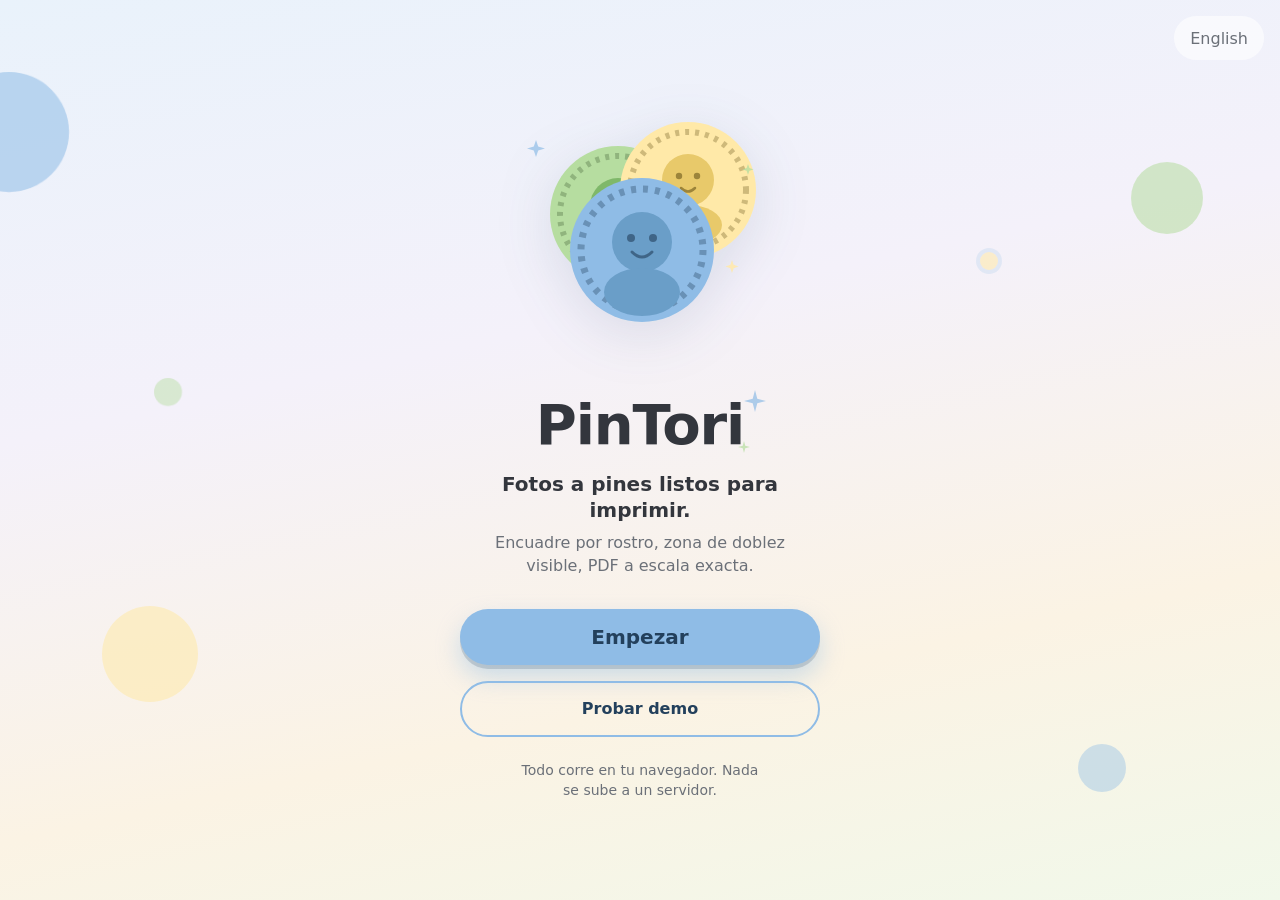
<file: index.html>
<!doctype html>
<html lang="es">
<head>
  <meta charset="UTF-8" />
  <meta name="viewport" content="width=device-width, initial-scale=1.0" />
  <title>PinTori — Fotos a pines listos para imprimir</title>
  <meta name="description" content="Convierte fotos en una hoja lista para imprimir pines (70 mm corte / 60 mm terminado). Encuadre por rostro en el navegador, sin cuentas ni subidas. Privacidad total, escala exacta." />
  <meta name="theme-color" content="#8FBCE6" />
  <meta name="color-scheme" content="light" />

  <link rel="canonical" href="https://frankmo89.github.io/PinTori/" />
  <link rel="icon" href="assets/favicon.svg" type="image/svg+xml" />
  <link rel="apple-touch-icon" href="assets/icon-192.png" />
  <link rel="manifest" href="assets/manifest.webmanifest" />

  <meta property="og:type" content="website" />
  <meta property="og:url" content="https://frankmo89.github.io/PinTori/" />
  <meta property="og:title" content="PinTori — Fotos a pines listos para imprimir" />
  <meta property="og:description" content="Plantillas de pines con encuadre por rostro, zona de doblez visible y regla de calibración. Todo en el navegador." />
  <meta property="og:image" content="https://frankmo89.github.io/PinTori/assets/icon-512.png" />
  <meta property="og:locale" content="es_MX" />
  <meta property="og:locale:alternate" content="en_US" />

  <meta name="twitter:card" content="summary" />
  <meta name="twitter:title" content="PinTori — Fotos a pines listos para imprimir" />
  <meta name="twitter:description" content="Plantillas de pines con encuadre por rostro, zona de doblez visible y regla de calibración. Todo en el navegador." />
  <meta name="twitter:image" content="https://frankmo89.github.io/PinTori/assets/icon-512.png" />

  <link rel="stylesheet" href="styles/tokens.css" />
  <link rel="stylesheet" href="styles/base.css" />
  <link rel="stylesheet" href="styles/editor.css" />
  <link rel="stylesheet" href="styles/modal.css" />
  <link rel="stylesheet" href="styles/hero.css?v=3" />
</head>
<body>
  <section id="hero" class="hero" aria-labelledby="hero-title">
    <div class="hero-floaters" aria-hidden="true">
      <span class="hero-floater hero-floater--a"></span>
      <span class="hero-floater hero-floater--b"></span>
      <span class="hero-floater hero-floater--c"></span>
      <span class="hero-floater hero-floater--d"></span>
      <span class="hero-floater hero-floater--e"></span>
      <span class="hero-floater hero-floater--pin"></span>
    </div>

    <button type="button" id="lang-toggle-btn" class="btn-link hero-lang" data-i18n="langToggle" aria-label="Switch language / Cambiar idioma">English</button>

    <div class="hero-inner">
      <div class="hero-art" aria-hidden="true">
        <svg viewBox="0 0 280 280" xmlns="http://www.w3.org/2000/svg" role="img">
          <title>Tres pines con fotos</title>
          <!-- Back pin (mint) -->
          <g transform="translate(48, 52)">
            <circle cx="70" cy="70" r="68" fill="#B6DDA0" />
            <circle cx="70" cy="70" r="58" fill="none" stroke="rgba(46,74,34,0.28)" stroke-width="6" stroke-dasharray="4 6" />
            <circle cx="70" cy="62" r="28" fill="#7FB86A" />
            <ellipse cx="70" cy="108" rx="36" ry="22" fill="#7FB86A" />
            <circle cx="60" cy="58" r="3.5" fill="#2E4A22" opacity="0.55" />
            <circle cx="80" cy="58" r="3.5" fill="#2E4A22" opacity="0.55" />
            <path d="M62 70 Q70 78 78 70" fill="none" stroke="#2E4A22" stroke-width="2.5" stroke-linecap="round" opacity="0.55" />
          </g>
          <!-- Mid pin (yellow) -->
          <g transform="translate(118, 28)">
            <circle cx="70" cy="70" r="68" fill="#FFE9A8" />
            <circle cx="70" cy="70" r="58" fill="none" stroke="rgba(92,74,18,0.3)" stroke-width="6" stroke-dasharray="4 6" />
            <circle cx="70" cy="60" r="26" fill="#E8C96A" />
            <ellipse cx="70" cy="105" rx="34" ry="20" fill="#E8C96A" />
            <circle cx="61" cy="56" r="3.2" fill="#5C4A12" opacity="0.55" />
            <circle cx="79" cy="56" r="3.2" fill="#5C4A12" opacity="0.55" />
            <path d="M63 68 Q70 75 77 68" fill="none" stroke="#5C4A12" stroke-width="2.5" stroke-linecap="round" opacity="0.55" />
          </g>
          <!-- Front pin (blue) -->
          <g transform="translate(72, 88)">
            <circle cx="70" cy="70" r="72" fill="#8FBCE6" />
            <circle cx="70" cy="70" r="61" fill="none" stroke="rgba(35,64,92,0.35)" stroke-width="7" stroke-dasharray="5 7" />
            <circle cx="70" cy="62" r="30" fill="#6A9EC8" />
            <ellipse cx="70" cy="112" rx="38" ry="24" fill="#6A9EC8" />
            <circle cx="59" cy="58" r="4" fill="#23405C" opacity="0.6" />
            <circle cx="81" cy="58" r="4" fill="#23405C" opacity="0.6" />
            <path d="M60 72 Q70 82 80 72" fill="none" stroke="#23405C" stroke-width="3" stroke-linecap="round" opacity="0.6" />
          </g>
          <!-- Soft sparkles -->
          <path d="M36 48 L38.2 54.5 L45 56.5 L38.2 58.5 L36 65 L33.8 58.5 L27 56.5 L33.8 54.5 Z" fill="#8FBCE6" opacity="0.7" />
          <path d="M232 168 L233.6 172.8 L238.5 174.5 L233.6 176.2 L232 181 L230.4 176.2 L225.5 174.5 L230.4 172.8 Z" fill="#FFE9A8" opacity="0.85" />
          <path d="M248 72 L249.4 76 L253.5 77.4 L249.4 78.8 L248 82.8 L246.6 78.8 L242.5 77.4 L246.6 76 Z" fill="#B6DDA0" opacity="0.8" />
        </svg>
      </div>

      <div class="hero-brand">
        <h1 id="hero-title">PinTori
          <svg class="sparkle sparkle-1" viewBox="0 0 24 24" aria-hidden="true"><path d="M12 0L14.5 9.5L24 12L14.5 14.5L12 24L9.5 14.5L0 12L9.5 9.5Z"/></svg>
          <svg class="sparkle sparkle-2" viewBox="0 0 24 24" aria-hidden="true"><path d="M12 0L14.5 9.5L24 12L14.5 14.5L12 24L9.5 14.5L0 12L9.5 9.5Z"/></svg>
        </h1>
      </div>

      <p class="hero-tagline" data-i18n="heroTagline">Fotos a pines listos para imprimir.</p>
      <p class="hero-value" data-i18n="heroValue">Encuadre por rostro, zona de doblez visible, PDF a escala exacta.</p>

      <div class="hero-actions">
        <button type="button" id="hero-start-btn" class="btn-generate hero-cta-primary" data-i18n="heroStart">Empezar</button>
        <button type="button" id="hero-demo-btn" class="btn-secondary hero-cta-secondary" data-i18n="heroDemo">Probar demo</button>
      </div>

      <p class="hero-privacy" data-i18n="heroPrivacy">Todo corre en tu navegador. Nada se sube a un servidor.</p>
    </div>
  </section>

  <main id="app-editor" class="app-editor" hidden>
    <div class="page-header">
      <div class="brand">
        <h1>PinTori
          <svg class="sparkle sparkle-1" viewBox="0 0 24 24" aria-hidden="true"><path d="M12 0L14.5 9.5L24 12L14.5 14.5L12 24L9.5 14.5L0 12L9.5 9.5Z"/></svg>
          <svg class="sparkle sparkle-2" viewBox="0 0 24 24" aria-hidden="true"><path d="M12 0L14.5 9.5L24 12L14.5 14.5L12 24L9.5 14.5L0 12L9.5 9.5Z"/></svg>
          <svg class="sparkle sparkle-3" viewBox="0 0 24 24" aria-hidden="true"><path d="M12 0L14.5 9.5L24 12L14.5 14.5L12 24L9.5 14.5L0 12L9.5 9.5Z"/></svg>
        </h1>
      </div>
      <button type="button" id="lang-toggle-btn-editor" class="btn-link" data-i18n="langToggle" aria-label="Switch language / Cambiar idioma">English</button>
    </div>
    <p class="subtitle" data-i18n="subtitle">Toca un círculo para agregar foto, texto, emoji o color.</p>
    <div id="pin-size-picker" class="pin-size-picker"></div>
    <div id="slot-grid" class="slot-grid"></div>

    <div class="export-actions">
      <button type="button" id="export-pdf-btn" class="btn-generate" data-i18n="generatePdf">Generar PDF</button>
      <button type="button" id="share-btn" class="btn-link" data-i18n="share">Compartir por correo</button>
      <button type="button" id="export-png-btn" class="btn-link" data-i18n="downloadPng">Descargar PNG</button>
    </div>
  </main>
  <script type="module" src="js/main.js?v=3"></script>
</body>
</html>
</file>
<file: styles/tokens.css>
/* PinTori — Design tokens
   Ver DESIGN.md para la razón detrás de cada decisión. */

:root {
  /* ---- Superficie y texto ---- */
  --color-bg: #FBFCFE;
  --color-surface: #FFFFFF;
  --color-text: #33363D;
  --color-text-muted: #6B7078;
  --color-border: #E3E8EF;

  /* Fondo pastel de la app (Cambio 1, ver design_handoff_pintori_mobile/README.md).
     Tinte de los tres pasteles de marca a ~12% de saturación, no colores
     nuevos. Reemplaza a --color-bg solo en el fondo de pantalla; --color-bg
     sigue existiendo para superficies internas pequeñas que no deben llevar
     el degradé. */
  --color-bg-gradient: linear-gradient(
    168deg,
    #E9F2FB 0%,    /* tinte del azul primario  #8FBCE6 */
    #F4F1FA 38%,   /* transición neutra fría */
    #FBF3E4 72%,   /* tinte del amarillo acento #FFE9A8 */
    #F1F8EA 100%   /* tinte del verde secundario #B6DDA0 */
  );
  --color-surface-warm: #FFFDF7;  /* barras y sheets sobre el degradé */
  --color-surface-veil: rgba(255, 255, 255, 0.62); /* slot vacío */
  --color-border-soft: #CBD8E6;   /* punteado del slot vacío sobre pastel */

  /* ---- Paleta pastel: azul / verde / amarillo ----
     Regla: ningún color de esta paleta lleva texto blanco encima.
     Son demasiado claros para pasar contraste con blanco — todos usan
     una variante oscura del mismo tono para texto/ícono. */

  /* Primario — botón de acción principal (ej. "Generar PDF") */
  --color-primary: #8FBCE6;        /* Azul Cielo */
  --color-primary-hover: #7BAEDC;
  --color-primary-text: #23405C;   /* texto/ícono sobre --color-primary */

  /* Secundario — acciones secundarias, estado "slot lleno" */
  --color-secondary: #B6DDA0;      /* Verde Menta */
  --color-secondary-hover: #A3D189;
  --color-secondary-text: #2E4A22; /* texto/ícono sobre --color-secondary */

  /* Acento — usar en áreas pequeñas: selección, badges, resaltados.
     No usar como relleno grande, es el más luminoso de los tres. */
  --color-accent: #FFE9A8;         /* Amarillo Suave */
  --color-accent-text: #5C4A12;    /* texto/ícono sobre --color-accent */

  /* ---- Advertencia (foto de baja resolución) ----
     Familia dorado/mostaza, deliberadamente distinta en luminosidad y
     saturación del amarillo de acento para que no se confundan a simple
     vista. Nunca rojo — el SPEC pide "avisa, no bloquea". */
  --color-warning: #D8B979;        /* borde / ícono de advertencia */
  --color-warning-bg: #FBF2DC;     /* fondo de chip/badge de advertencia */
  --color-warning-text: #8A6522;   /* texto sobre --color-warning-bg */

  /* Anillo de doblez (zona entre borde seguro y corte, durante edición).
     A propósito fuera de la paleta pastel — debe leerse como "esto se
     pierde", no como un color amigable más. */
  --color-fold-overlay: rgba(30, 30, 35, 0.45);

  /* ---- Tipografía ---- */
  --font-family: 'Nunito', 'Quicksand', system-ui, sans-serif;
  --font-size-sm: 14px;
  --font-size-base: 16px;
  --font-size-lg: 20px;
  --font-size-xl: 28px;
  --font-size-xxl: 40px;
  --font-size-hero: 56px; /* título principal — grande y seguro, ver DESIGN.md */
  --font-weight-regular: 400;
  --font-weight-semibold: 600;
  --font-weight-bold: 700;

  /* ---- Espaciado (múltiplos de 8px) ---- */
  --space-1: 8px;
  --space-2: 16px;
  --space-3: 24px;
  --space-4: 32px;
  --space-5: 48px;

  /* ---- Radios ---- */
  --radius-card: 16px;
  --radius-pill: 999px;

  /* ---- Objetivo táctil mínimo (botón principal) ---- */
  --touch-target-min: 56px;
}
</file>
<file: styles/base.css>
*, *::before, *::after {
  box-sizing: border-box;
}

html, body {
  margin: 0;
  padding: 0;
  background: var(--color-bg-gradient);
  background-attachment: fixed;
  color: var(--color-text);
  font-family: var(--font-family);
}

main {
  max-width: 900px;
  margin: 0 auto;
  padding: var(--space-3);
}

.page-header {
  display: flex;
  align-items: center;
  justify-content: space-between;
  gap: var(--space-2);
}

.brand {
  position: relative;
  display: inline-block;
}

h1 {
  position: relative;
  font-size: var(--font-size-hero);
  font-weight: var(--font-weight-bold);
  letter-spacing: -0.02em;
  margin: 0 0 var(--space-1) 0;
}

/* Destellos decorativos — inspirados en el motivo de estrellitas de
   referencias de marca, adaptados a la paleta pastel de PinTori (nunca
   los colores vivos originales). Puramente decorativos, aria-hidden. */
.sparkle {
  position: absolute;
  width: 18px;
  height: 18px;
  fill: var(--color-accent);
  opacity: 0.45;
  animation: sparkle-twinkle 4.8s ease-in-out infinite;
}

.sparkle-1 {
  top: -6px;
  right: -22px;
  width: 22px;
  height: 22px;
  fill: var(--color-primary);
  animation-delay: 0s;
}

.sparkle-2 {
  bottom: 2px;
  right: -6px;
  width: 12px;
  height: 12px;
  fill: var(--color-secondary);
  animation-delay: 0.6s;
}

.sparkle-3 {
  top: 6px;
  right: 8px;
  width: 9px;
  height: 9px;
  animation-delay: 1.2s;
}

@keyframes sparkle-twinkle {
  0%, 100% { opacity: 0.25; transform: scale(0.9); }
  50% { opacity: 0.55; transform: scale(1.05); }
}

@media (prefers-reduced-motion: reduce) {
  .sparkle { animation: none !important; opacity: 0.4; }
}

.subtitle {
  color: var(--color-text-muted);
  margin: 0 0 var(--space-3) 0;
}

.pin-size-picker {
  display: flex;
  flex-wrap: wrap;
  gap: var(--space-1);
  margin: 0 0 var(--space-3) 0;
}

.pin-size-chip {
  font-family: var(--font-family);
  font-weight: var(--font-weight-semibold);
  font-size: var(--font-size-sm);
  color: var(--color-text);
  background: var(--color-surface);
  border: 1.5px solid var(--color-border);
  border-radius: var(--radius-pill);
  min-height: 44px;
  padding: var(--space-1) var(--space-2);
  cursor: pointer;
}

.pin-size-chip:hover {
  border-color: var(--color-primary);
}

.pin-size-chip.is-active {
  background: var(--color-primary);
  border-color: var(--color-primary);
  color: var(--color-primary-text);
}

.pin-size-chip:focus-visible {
  outline: 3px solid var(--color-primary-text);
  outline-offset: 2px;
}

.export-actions {
  display: flex;
  flex-direction: column;
  align-items: flex-start;
  gap: var(--space-2);
  margin-top: var(--space-4);
}

.btn-generate {
  font-family: var(--font-family);
  font-weight: var(--font-weight-semibold);
  font-size: var(--font-size-lg);
  background: var(--color-primary);
  color: var(--color-primary-text);
  border: none;
  border-radius: var(--radius-pill);
  min-height: var(--touch-target-min);
  padding: var(--space-2) var(--space-4);
  cursor: pointer;
}

.btn-generate:hover {
  background: var(--color-primary-hover);
}

.btn-generate:focus-visible {
  outline: 3px solid var(--color-text);
  outline-offset: 2px;
}

.btn-link {
  display: inline-flex;
  align-items: center;
  min-height: var(--touch-target-min);
  font-family: var(--font-family);
  font-size: var(--font-size-base);
  color: var(--color-text-muted);
  background: none;
  border: none;
  text-decoration: underline;
  cursor: pointer;
  padding: var(--space-1);
}

.btn-link:focus-visible {
  outline: 3px solid var(--color-primary-text);
  outline-offset: 2px;
}
</file>
<file: styles/editor.css>
/* flex-wrap, no grid de columnas fijas: un pin de 85mm y un sticker de
   40mm ya no tienen por qué caber en la misma celda — cada slot mide su
   propio tamaño en proporción a sus mm reales (ver EDITOR_PX_PER_MM en
   geometry.js) y el navegador acomoda el flujo solo. */
.slot-grid {
  display: flex;
  flex-wrap: wrap;
  gap: var(--space-3);
}

.slot {
  position: relative;
  touch-action: none; /* el navegador no debe hacer scroll/zoom de página al arrastrar o pellizcar un slot */
}

.slot.shape-circle {
  border-radius: 50%;
}

.slot.shape-square,
.slot.shape-rectangle,
.slot.shape-rounded-square {
  border-radius: 0; /* redondeado real: JS pone el radio exacto inline, en px, según sus mm */
}

.slot-canvas {
  position: absolute;
  inset: 0;
  width: 100%;
  height: 100%;
  cursor: grab;
  box-shadow: 0 1px 4px rgba(0, 0, 0, 0.12);
}

.slot.shape-circle .slot-canvas {
  border-radius: 50%;
}

.slot.shape-square .slot-canvas,
.slot.shape-rectangle .slot-canvas,
.slot.shape-rounded-square .slot-canvas {
  border-radius: 0;
}

.slot.is-adjusting .slot-canvas {
  cursor: grabbing;
}

.slot-canvas:focus-visible {
  outline: 3px solid var(--color-primary-text);
  outline-offset: 3px;
}

.slot.has-warning .slot-canvas {
  box-shadow: 0 0 0 3px var(--color-warning), 0 1px 4px rgba(0, 0, 0, 0.12);
}

.slot-warning-badge {
  position: absolute;
  top: -4px;
  right: -4px;
  width: 24px;
  height: 24px;
  display: none;
  align-items: center;
  justify-content: center;
  border-radius: 50%;
  background: var(--color-warning-bg);
  color: var(--color-warning-text);
  border: 1.5px solid var(--color-warning);
  font-size: var(--font-size-sm);
  font-weight: var(--font-weight-bold);
  pointer-events: none;
}

/* Anillo de doblez: capa CSS separada, nunca se dibuja dentro del canvas.
   Así es estructuralmente imposible que termine horneada en el PNG/PDF
   exportado — el canvas de exportación no sabe que esta capa existe. */
.fold-overlay {
  position: absolute;
  inset: 0;
  border-radius: 50%;
  background: var(--color-fold-overlay);
  -webkit-mask-image: radial-gradient(circle, transparent 0 var(--safe-zone-pct, 60%), black var(--safe-zone-pct, 60%) 100%);
  mask-image: radial-gradient(circle, transparent 0 var(--safe-zone-pct, 60%), black var(--safe-zone-pct, 60%) 100%);
  opacity: 0;
  pointer-events: none;
  transition: opacity 100ms ease;
}

.slot.is-adjusting .fold-overlay {
  opacity: 1;
}

.slot-empty-icon {
  position: absolute;
  inset: 0;
  display: flex;
  flex-direction: column;
  align-items: center;
  justify-content: center;
  gap: 4px;
  font-size: var(--font-size-xl);
  color: var(--color-text-muted);
  pointer-events: none;
  background: var(--color-surface-veil);
  border-radius: inherit;
}

.slot.shape-circle .slot-empty-icon {
  border-radius: 50%;
}

.slot-empty-plus {
  display: flex;
  align-items: center;
  justify-content: center;
  width: 40px;
  height: 40px;
  border-radius: 50%;
  border: 2px dashed var(--color-border-soft);
  font-size: var(--font-size-xl);
  font-weight: var(--font-weight-bold);
  line-height: 1;
  color: var(--color-primary-text);
  background: rgba(255, 255, 255, 0.55);
}

.slot-empty-hint {
  font-size: var(--font-size-sm);
  font-weight: var(--font-weight-semibold);
  color: var(--color-text-muted);
  max-width: 70%;
  text-align: center;
  line-height: 1.2;
}

/* Prompt 16: "Repetir en..." — modo de selección de slots destino,
   entrado desde el panel de un slot. Mientras está activo, cada tap en
   un slot (menos el de origen) lo suma/quita de la selección en vez de
   abrir su panel — ver el branch de isRepeatModeActive() en
   slotGrid.js. */
.slot-grid.is-repeat-mode .slot-canvas {
  cursor: pointer;
}

.slot.is-repeat-source .slot-canvas {
  cursor: default;
  opacity: 0.55;
  box-shadow: 0 0 0 3px var(--color-secondary), 0 1px 4px rgba(0, 0, 0, 0.12);
}

.slot.is-repeat-target .slot-canvas {
  box-shadow: 0 0 0 3px var(--color-primary), 0 1px 4px rgba(0, 0, 0, 0.12);
}

/* Misma idea de barra flotante fija que .slot-panel-backdrop resuelve
   para el panel: centrada en el VIEWPORT (no en un slot), así que
   left:50%/translateX(-50%) aquí sí es seguro — pero max-width +
   flex-wrap igual por si el hint no cabe en una sola línea en 375px. */
.repeat-mode-bar {
  position: fixed;
  left: 50%;
  bottom: var(--space-3);
  transform: translateX(-50%);
  max-width: calc(100% - var(--space-3) * 2);
  display: flex;
  flex-wrap: wrap;
  align-items: center;
  gap: var(--space-2);
  background: var(--color-surface);
  border: 1px solid var(--color-border);
  border-radius: var(--radius-card);
  box-shadow: 0 8px 24px rgba(0, 0, 0, 0.15);
  padding: var(--space-2);
  z-index: 20;
}

.repeat-mode-hint {
  font-size: var(--font-size-sm);
  color: var(--color-text-muted);
}

/* 2026-08-10: este panel solía ser SIEMPRE un popover de 300px
   centrado en el slot (left:50%; transform:translateX(-50%)), sin
   clampear contra el viewport. Con un slot cerca de un borde angosto
   (cualquier slot en celular, el primero de cada fila en tablet chico)
   el panel se salía de pantalla y parte de sus botones quedaba
   inalcanzable — no había ni scroll para llegar, porque el offset
   negativo no cuenta como contenido "scrolleable" (ver PROMPTS_V3.md,
   Prompt 13). Dos modos ahora, por media query:
   - >=600px: sigue siendo popover flotante, pero left lo fija
     positionPanel() en slotPanel.js (clamp real contra el viewport,
     nunca solo centrado en el slot).
   - <600px: bottom-sheet fijo, ancho completo, separado del slot en vez
     de flotar sobre/cerca de él — ver razón del corte de 600px abajo. */
.slot-panel {
  background: var(--color-surface-warm);
  border: 1px solid var(--color-border);
  border-radius: var(--radius-card);
  padding: var(--space-2);
  z-index: 10;
  display: flex;
  flex-direction: column;
  gap: var(--space-2);
  cursor: default;
}

.slot-panel:focus-visible {
  outline: none;
}

/* Ancho fijo (300px) debe calzar con PANEL_WIDTH_PX en slotPanel.js —
   ese valor es el que se clampea contra el viewport en JS. */
@media (min-width: 600px) {
  .slot-panel {
    position: absolute;
    top: calc(100% + var(--space-1));
    left: 0; /* fallback antes de que positionPanel() fije el valor real */
    width: 300px;
    box-shadow: 0 8px 24px rgba(0, 0, 0, 0.15);
  }
}

/* 600px: donde el grid deja de tener 2 columnas cómodas para el pin
   default (210px de slot + 24px de gap ya no caben dos veces en el
   ancho disponible bajo esto) — el mismo punto, en la práctica, donde
   un popover de 300px centrado en un slot deja de tener espacio a los
   dos lados sin importar cuánto se clampee: clampearlo contra el borde
   en vez de taparlo, en un slot angosto, termina tapando el propio slot
   que se está editando. Bottom-sheet real evita competir por ese mismo
   espacio angosto. */
@media (max-width: 599.98px) {
  .slot-panel {
    position: fixed;
    inset: auto 0 0 0;
    width: 100%;
    max-height: 85vh;
    overflow-y: auto;
    border-radius: var(--radius-card) var(--radius-card) 0 0;
    box-shadow: 0 -8px 24px rgba(0, 0, 0, 0.2);
  }
}

/* Mismo tono/opacidad que .modal-backdrop (modal.css) por consistencia
   visual; z-index por debajo del modal de descarga (100) — nunca
   compiten porque el panel de slot se cierra antes de exportar, pero
   si algún día coincidieran, el modal debe ganar. */
.slot-panel-backdrop {
  position: fixed;
  inset: 0;
  background: rgba(20, 20, 25, 0.45);
  z-index: 9;
}

.panel-row {
  display: flex;
  align-items: center;
  gap: var(--space-1);
  font-size: var(--font-size-sm);
  color: var(--color-text-muted);
}

.panel-row input[type='text'] {
  flex: 1;
  font-family: var(--font-family);
  font-size: var(--font-size-base);
  color: var(--color-text);
  border: 1px solid var(--color-border);
  border-radius: var(--space-1);
  padding: var(--space-1);
}

/* Pestañas del panel: Foto / Texto / Emoji / Fondo, una sección visible
   a la vez, en vez de todo apilado y denso. */
.panel-tabs {
  display: flex;
  gap: var(--space-1);
  flex-wrap: wrap;
}

.panel-tab {
  font-family: var(--font-family);
  font-weight: var(--font-weight-semibold);
  font-size: var(--font-size-sm);
  color: var(--color-text-muted);
  background: var(--color-bg);
  border: 1.5px solid var(--color-border);
  border-radius: var(--radius-pill);
  min-height: 40px;
  padding: var(--space-1) var(--space-2);
  cursor: pointer;
}

.panel-tab.is-active {
  color: var(--color-primary-text);
  background: var(--color-primary);
  border-color: var(--color-primary);
}

.panel-tab:focus-visible {
  outline: 3px solid var(--color-primary-text);
  outline-offset: 2px;
}

.tab-panel {
  display: flex;
  flex-direction: column;
  gap: var(--space-2);
}

/* Sin esto, [hidden] pierde contra el display:flex de arriba — misma
   especificidad, y esta hoja se carga después que la del user-agent. */
.tab-panel[hidden] {
  display: none;
}

/* Botón de foto: reemplaza al <input type="file"> nativo, cuyo texto
   "Ningún archivo seleccionado" se salía de su caja y no se puede
   acortar — es UI del navegador, no algo que este CSS controle. El
   input real sigue ahí, invisible pero enfocable y operable por
   teclado (no es display:none). */
.file-upload-btn {
  display: inline-flex;
  align-items: center;
  justify-content: center;
  align-self: flex-start;
  min-height: 44px;
  padding: var(--space-1) var(--space-3);
  border: 1px solid var(--color-border);
  border-radius: var(--radius-pill);
  cursor: pointer;
  font-family: var(--font-family);
  font-weight: var(--font-weight-semibold);
  font-size: var(--font-size-sm);
  color: var(--color-text);
  background: var(--color-surface);
}

.file-upload-btn:hover {
  background: var(--color-bg);
}

.file-upload-btn:has(.visually-hidden-input:focus-visible) {
  outline: 3px solid var(--color-primary-text);
  outline-offset: 2px;
}

.visually-hidden-input {
  position: absolute;
  width: 1px;
  height: 1px;
  padding: 0;
  margin: -1px;
  overflow: hidden;
  clip: rect(0, 0, 0, 0);
  white-space: nowrap;
  border: 0;
}

.file-name-display {
  margin: 0;
  max-width: 100%;
  font-size: var(--font-size-sm);
  color: var(--color-text-muted);
  white-space: nowrap;
  overflow: hidden;
  text-overflow: ellipsis;
}

.emoji-row {
  display: flex;
  flex-wrap: wrap;
  gap: var(--space-1);
}

.emoji-btn {
  width: 44px;
  height: 44px;
  font-size: var(--font-size-lg);
  border: 1px solid var(--color-border);
  border-radius: 50%;
  background: var(--color-surface);
  cursor: pointer;
}

.emoji-btn:hover {
  background: var(--color-bg);
}

.emoji-btn.is-active {
  border: 2px solid var(--color-primary-text);
  background: var(--color-bg);
}

.color-row {
  display: flex;
  align-items: center;
  gap: var(--space-1);
}

.swatch {
  width: 44px;
  height: 44px;
  border-radius: 50%;
  border: 1px solid var(--color-border);
  cursor: pointer;
}

.swatch.is-active {
  box-shadow: 0 0 0 3px var(--color-surface), 0 0 0 5px var(--color-primary-text);
}

.color-row input[type='color'] {
  width: 44px;
  height: 44px;
  padding: 0;
  border: none;
  background: none;
  cursor: pointer;
}

.text-style-row {
  display: flex;
  align-items: center;
  gap: var(--space-1);
}

.text-size-btn {
  width: 44px;
  height: 44px;
  font-family: var(--font-family);
  font-weight: var(--font-weight-bold);
  border-radius: 50%;
  border: 1px solid var(--color-border);
  background: var(--color-surface);
  color: var(--color-text);
  cursor: pointer;
}

.text-size-btn:hover {
  background: var(--color-bg);
}

.text-size-btn.is-active {
  border: 2px solid var(--color-primary-text);
  background: var(--color-primary);
  color: var(--color-primary-text);
}

.text-color-swatch {
  border: 1.5px solid var(--color-border);
}

.type-selector {
  display: flex;
  flex-direction: column;
  gap: var(--space-2);
}

.type-category-row {
  display: flex;
  gap: var(--space-1);
}

.type-category-btn {
  flex: 1;
  font-family: var(--font-family);
  font-weight: var(--font-weight-semibold);
  font-size: var(--font-size-sm);
  color: var(--color-text);
  background: var(--color-surface);
  border: 1.5px solid var(--color-border);
  border-radius: var(--radius-pill);
  min-height: 44px;
  padding: var(--space-1);
  cursor: pointer;
}

.type-category-btn:hover {
  border-color: var(--color-primary);
}

.type-category-btn.is-active {
  background: var(--color-primary);
  border-color: var(--color-primary);
  color: var(--color-primary-text);
}

.type-category-btn:focus-visible {
  outline: 3px solid var(--color-primary-text);
  outline-offset: 2px;
}

.range-row {
  display: flex;
  flex-direction: column;
  align-items: stretch;
  gap: var(--space-1);
}

.range-row input[type='range'] {
  width: 100%;
  height: 44px;
  cursor: pointer;
}

.panel-error {
  margin: 0;
  font-size: var(--font-size-sm);
  color: var(--color-warning-text);
}

.panel-warning {
  margin: 0;
  padding: var(--space-1);
  font-size: var(--font-size-sm);
  color: var(--color-warning-text);
  background: var(--color-warning-bg);
  border: 1px solid var(--color-warning);
  border-radius: var(--space-1);
}

.panel-actions {
  display: flex;
  flex-direction: column;
  gap: var(--space-1);
}

.btn-primary,
.btn-outline {
  font-family: var(--font-family);
  font-weight: var(--font-weight-semibold);
  font-size: var(--font-size-sm);
  border-radius: var(--radius-pill);
  padding: var(--space-1) var(--space-2);
  min-height: 44px;
  cursor: pointer;
  border: none;
}

.emoji-btn:focus-visible,
.swatch:focus-visible,
.btn-primary:focus-visible,
.btn-outline:focus-visible {
  outline: 3px solid var(--color-primary-text);
  outline-offset: 2px;
}

.btn-primary {
  background: var(--color-primary);
  color: var(--color-primary-text);
}

.btn-primary:hover {
  background: var(--color-primary-hover);
}

.btn-outline {
  background: transparent;
  color: var(--color-text);
  border: 1px solid var(--color-border);
}
</file>
<file: styles/modal.css>
.modal-backdrop {
  position: fixed;
  inset: 0;
  background: rgba(20, 20, 25, 0.45);
  display: flex;
  align-items: center;
  justify-content: center;
  padding: var(--space-3);
  z-index: 100;
}

.modal {
  background: var(--color-surface);
  border-radius: var(--radius-card);
  padding: var(--space-4);
  max-width: 360px;
  width: 100%;
  box-shadow: 0 16px 40px rgba(0, 0, 0, 0.25);
}

.modal:focus-visible {
  outline: none;
}

.modal h2 {
  margin: 0 0 var(--space-2) 0;
  font-size: var(--font-size-xl);
  font-weight: var(--font-weight-bold);
}

/* Mismo lenguaje visual que .panel-warning (editor.css) — un aviso
   suave, nunca rojo, consistente con el resto de la app. Solo aparece
   cuando "Compartir" cayó al download normal por falta de soporte de
   Web Share con archivos. */
.modal-share-fallback {
  margin: 0 0 var(--space-2) 0;
  padding: var(--space-1);
  font-size: var(--font-size-sm);
  color: var(--color-warning-text);
  background: var(--color-warning-bg);
  border: 1px solid var(--color-warning);
  border-radius: var(--space-1);
}

.modal-share-fallback[hidden] {
  display: none;
}

.modal-tips {
  margin: 0 0 var(--space-3) 0;
  padding-left: var(--space-3);
  display: flex;
  flex-direction: column;
  gap: var(--space-1);
}

.modal-tips li {
  font-size: var(--font-size-base);
  color: var(--color-text);
  line-height: 1.4;
}

.modal .btn-generate {
  width: 100%;
}
</file>
<file: styles/hero.css>
/* Landing hero — full-viewport splash until Empezar / demo. */

.hero {
  position: relative;
  min-height: 100dvh;
  min-height: 100svh;
  display: flex;
  align-items: center;
  justify-content: center;
  padding:
    max(var(--space-3), env(safe-area-inset-top))
    max(var(--space-3), env(safe-area-inset-right))
    max(var(--space-4), env(safe-area-inset-bottom))
    max(var(--space-3), env(safe-area-inset-left));
  overflow: hidden;
  isolation: isolate;
}

.hero[hidden],
.app-editor[hidden] {
  display: none !important;
}

/* Floating pastel confetti / pin circles (CSS only) */
.hero-floaters {
  position: absolute;
  inset: 0;
  pointer-events: none;
  z-index: 0;
  overflow: hidden;
}

.hero-floater {
  position: absolute;
  border-radius: 50%;
  opacity: 0.55;
  will-change: transform;
}

.hero-floater--a {
  width: 120px;
  height: 120px;
  background: var(--color-primary);
  top: 8%;
  left: -4%;
  animation: hero-float-a 14s ease-in-out infinite;
}

.hero-floater--b {
  width: 72px;
  height: 72px;
  background: var(--color-secondary);
  top: 18%;
  right: 6%;
  animation: hero-float-b 11s ease-in-out infinite;
}

.hero-floater--c {
  width: 96px;
  height: 96px;
  background: var(--color-accent);
  bottom: 22%;
  left: 8%;
  animation: hero-float-c 16s ease-in-out infinite;
}

.hero-floater--d {
  width: 48px;
  height: 48px;
  background: var(--color-primary);
  bottom: 12%;
  right: 12%;
  opacity: 0.4;
  animation: hero-float-b 13s ease-in-out infinite reverse;
}

.hero-floater--e {
  width: 28px;
  height: 28px;
  background: var(--color-secondary);
  top: 42%;
  left: 12%;
  opacity: 0.45;
  animation: hero-float-a 10s ease-in-out infinite reverse;
}

.hero-floater--pin {
  width: 18px;
  height: 18px;
  background: var(--color-accent);
  box-shadow: 0 0 0 4px rgba(143, 188, 230, 0.35);
  top: 28%;
  right: 22%;
  animation: hero-float-c 12s ease-in-out infinite;
}

@keyframes hero-float-a {
  0%, 100% { transform: translate(0, 0) scale(1); }
  50% { transform: translate(18px, 24px) scale(1.06); }
}

@keyframes hero-float-b {
  0%, 100% { transform: translate(0, 0); }
  50% { transform: translate(-16px, 20px); }
}

@keyframes hero-float-c {
  0%, 100% { transform: translate(0, 0) rotate(0deg); }
  50% { transform: translate(12px, -18px) rotate(8deg); }
}

@media (prefers-reduced-motion: reduce) {
  .hero-floater {
    animation: none !important;
  }
}

.hero-inner {
  position: relative;
  z-index: 1;
  max-width: 420px;
  width: 100%;
  text-align: center;
  display: flex;
  flex-direction: column;
  align-items: center;
}

.hero-lang {
  position: absolute;
  top: max(var(--space-2), env(safe-area-inset-top));
  right: max(var(--space-2), env(safe-area-inset-right));
  z-index: 2;
  margin: 0;
  min-height: 44px;
  padding: var(--space-1) var(--space-2);
  color: var(--color-text-muted);
  font-size: var(--font-size-base);
  background: var(--color-surface-veil);
  border-radius: var(--radius-pill);
  text-decoration: none;
}

.hero-lang:hover {
  color: var(--color-primary-text);
  background: var(--color-surface);
}

/* Illustration — ~40vh max */
.hero-art {
  width: min(280px, 70vw);
  max-height: 40vh;
  margin: 0 0 var(--space-3) 0;
  aspect-ratio: 1;
}

.hero-art svg {
  width: 100%;
  height: 100%;
  display: block;
  filter: drop-shadow(0 12px 28px rgba(35, 64, 92, 0.12));
}

.hero-brand {
  position: relative;
  display: flex;
  align-items: center;
  justify-content: center;
  margin-bottom: var(--space-2);
}

.hero-brand h1 {
  position: relative;
  margin: 0;
  font-size: clamp(36px, 10vw, var(--font-size-hero));
  line-height: 1.05;
}

.hero-brand .sparkle {
  opacity: 0.7;
}

.hero-tagline {
  font-size: var(--font-size-lg);
  font-weight: var(--font-weight-bold);
  color: var(--color-text);
  margin: 0 0 var(--space-1) 0;
  line-height: 1.3;
  max-width: 22ch;
}

.hero-value {
  font-size: var(--font-size-base);
  color: var(--color-text-muted);
  margin: 0 0 var(--space-4) 0;
  line-height: 1.45;
  max-width: 32ch;
}

.hero-actions {
  display: flex;
  flex-direction: column;
  align-items: stretch;
  gap: var(--space-2);
  width: 100%;
  margin-bottom: var(--space-3);
}

/* Fat pill primary — high contrast, never empty-looking */
.hero-actions .btn-generate,
.hero-cta-primary {
  width: 100%;
  font-family: var(--font-family);
  font-weight: var(--font-weight-bold);
  font-size: max(16px, var(--font-size-lg));
  line-height: 1.2;
  background: var(--color-primary);
  color: var(--color-primary-text);
  border: none;
  border-radius: var(--radius-pill);
  min-height: var(--touch-target-min);
  padding: var(--space-2) var(--space-4);
  cursor: pointer;
  box-shadow:
    0 4px 0 rgba(35, 64, 92, 0.18),
    0 12px 24px rgba(143, 188, 230, 0.45);
  transition: transform 0.15s ease, box-shadow 0.15s ease, background 0.15s ease;
}

.hero-actions .btn-generate:hover,
.hero-cta-primary:hover {
  background: var(--color-primary-hover);
  transform: translateY(-1px);
  box-shadow:
    0 5px 0 rgba(35, 64, 92, 0.18),
    0 14px 28px rgba(143, 188, 230, 0.5);
}

.hero-actions .btn-generate:active,
.hero-cta-primary:active {
  transform: translateY(2px);
  box-shadow:
    0 1px 0 rgba(35, 64, 92, 0.18),
    0 6px 12px rgba(143, 188, 230, 0.35);
}

.hero-actions .btn-generate:focus-visible,
.hero-cta-primary:focus-visible {
  outline: 3px solid var(--color-text);
  outline-offset: 3px;
}

/* Ghost secondary */
.btn-secondary,
.hero-cta-secondary {
  width: 100%;
  font-family: var(--font-family);
  font-weight: var(--font-weight-semibold);
  font-size: max(16px, var(--font-size-base));
  line-height: 1.2;
  background: transparent;
  color: var(--color-primary-text);
  border: 2px solid var(--color-primary);
  border-radius: var(--radius-pill);
  min-height: var(--touch-target-min);
  padding: var(--space-2) var(--space-3);
  cursor: pointer;
  transition: background 0.15s ease, border-color 0.15s ease;
}

.btn-secondary:hover,
.hero-cta-secondary:hover {
  background: var(--color-surface-veil);
  border-color: var(--color-primary-hover);
}

.btn-secondary:focus-visible,
.hero-cta-secondary:focus-visible {
  outline: 3px solid var(--color-primary-text);
  outline-offset: 2px;
}

.btn-secondary:disabled,
.btn-generate:disabled,
.hero-cta-primary:disabled,
.hero-cta-secondary:disabled {
  opacity: 0.6;
  cursor: wait;
  transform: none;
}

@media (min-width: 480px) {
  .hero-actions {
    max-width: 360px;
  }
}

@media (prefers-reduced-motion: reduce) {
  .hero-actions .btn-generate,
  .hero-cta-primary {
    transition: none;
  }
}

.hero-privacy {
  font-size: var(--font-size-sm);
  color: var(--color-text-muted);
  margin: 0;
  line-height: 1.4;
  max-width: 28ch;
}

.app-editor {
  max-width: 900px;
  margin: 0 auto;
  padding: var(--space-3);
}
</file>
